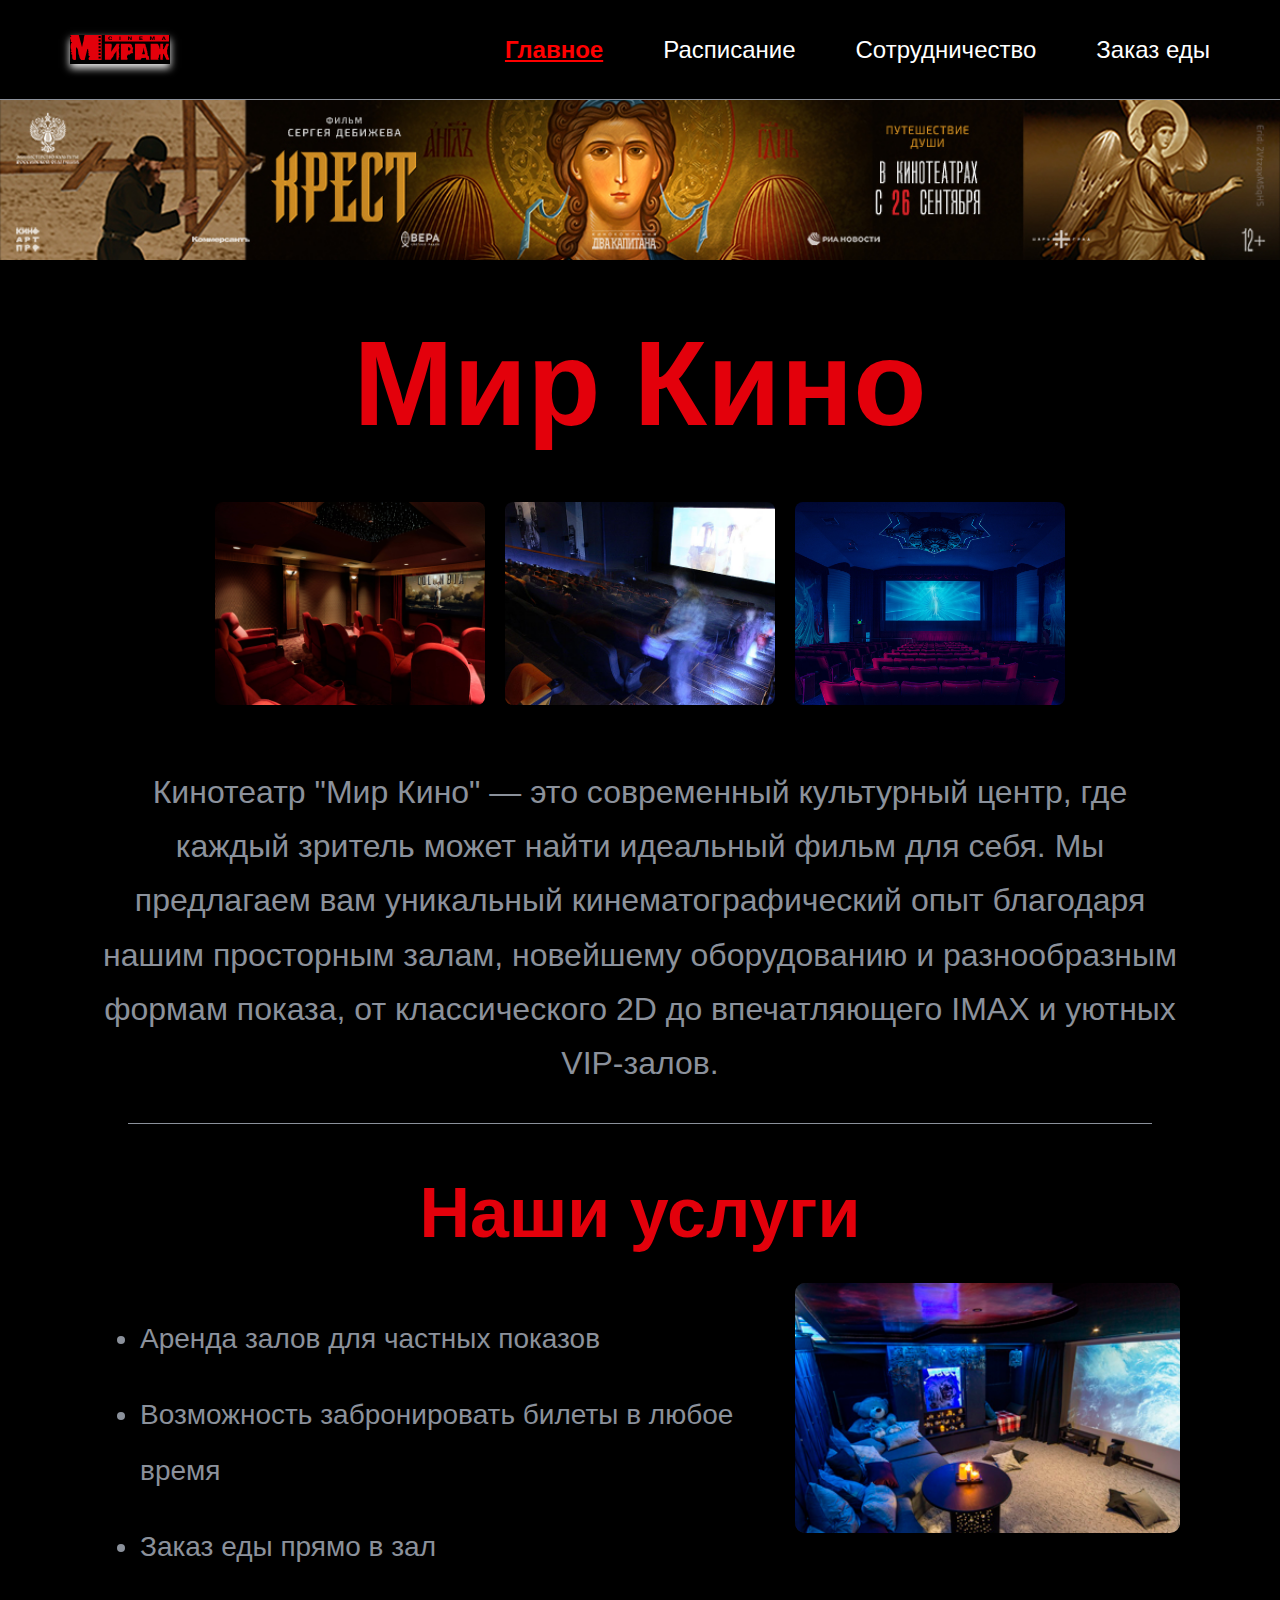
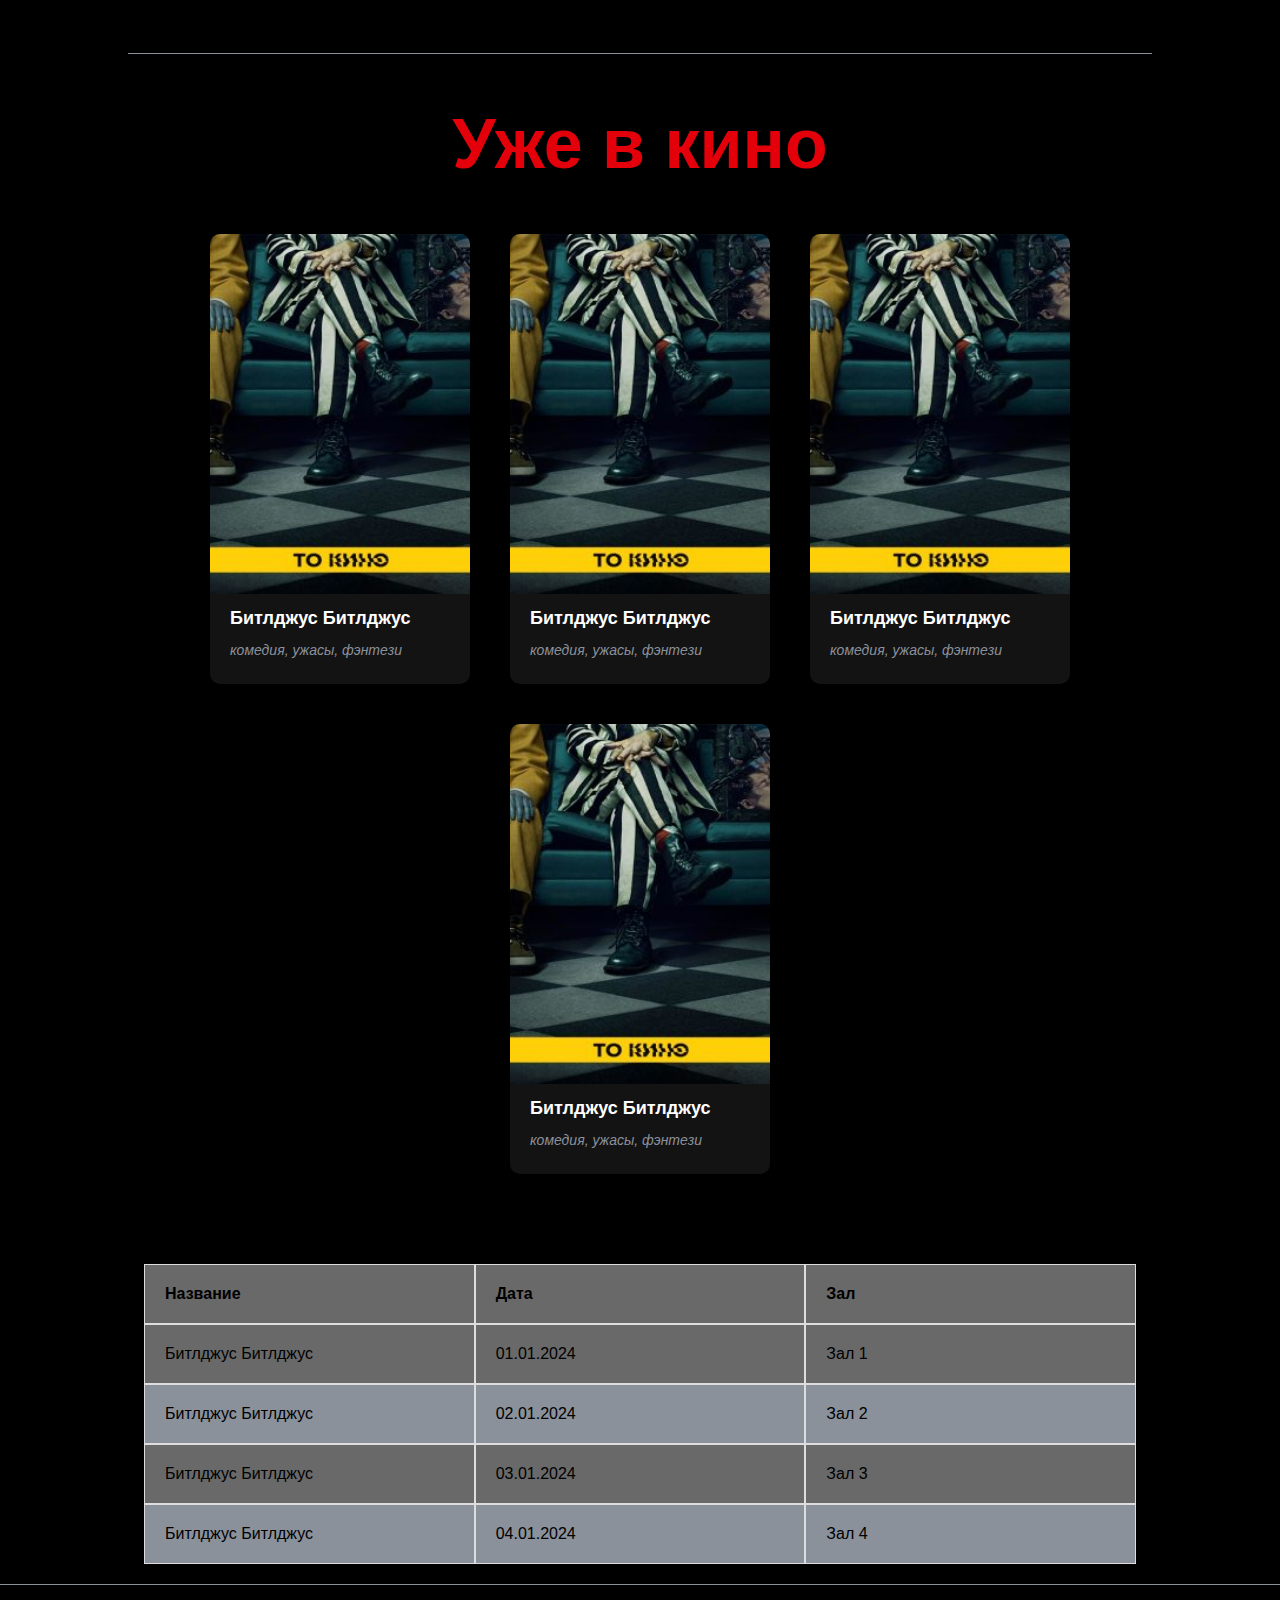
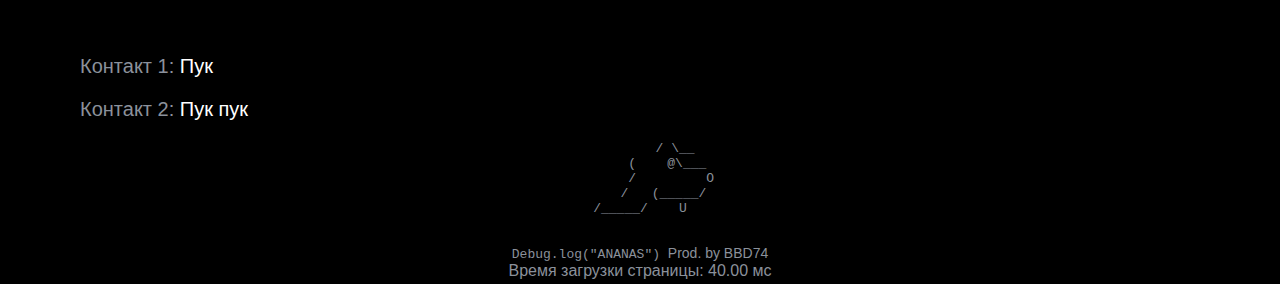
<file: index.html>
<!doctype html>
<html lang="ru">
    <head>
        <meta charset="UTF-8">
        <meta name="viewport"
              content="width=device-width, user-scalable=no, initial-scale=1.0, maximum-scale=1.0, minimum-scale=1.0">
        <meta http-equiv="X-UA-Compatible" content="ie=edge">
        <meta name="description" content="Кинотеатр с удобным бронированием билетов, расписанием сеансов, заказом еды и эксклюзивными предложениями.">
        <meta name="keywords" content="кинотеатр, бронирование билетов, расписание кино, заказ еды, эксклюзивные предложения, фильмы">
        <title>Cinema</title>
        <link href="css/Color.css" rel="stylesheet"/>
        <link href="css/style.css" rel="stylesheet"/>
        <script src="Scripts/common.js"></script>
        <script src="Scripts/HighLight.js" defer></script>
    </head>
    <body>
        <header class="header">
            <div class="logo">
                <img src="images/logo.svg"/>
            </div>
            <nav class="menu">
                <ul>
                    <li><a href="index.html">Главное</a></li>
                    <li><a href="pages/Shedule.html">Расписание</a></li>
                    <li><a href="pages/Colaboration.html">Сотрудничество</a></li>
                    <li><a href="pages/Food.html">Заказ еды</a></li>
                </ul>
            </nav>
            <script>

            </script>
        </header>
        <main class="main">
            <section class="banner">
                <img src="images/banner2.jpg" alt="banner"/>
            </section>
            <section class="about-theater">
                <div class="container">
                    <div class="theater-header">
                        <h1 class="theater-name">Мир Кино</h1>
                        <div class="theater-header-images">
                            <img src="images/room.jpg"/>
                            <img src="images/room2.jpg"/>
                            <img src="images/room3.jpg"/>
                        </div>
                        <p class="description">
                            Кинотеатр "Мир Кино" — это современный культурный центр, где каждый зритель может найти идеальный
                            фильм для себя. Мы предлагаем вам уникальный кинематографический опыт благодаря нашим просторным
                            залам, новейшему оборудованию и разнообразным формам показа, от классического 2D до впечатляющего
                            IMAX и уютных VIP-залов.
                        </p>
                    </div>
                </div>
            </section>
            <hr/>
            <section class="theater-services">
                <h2>Наши услуги</h2>
                <div class="services-block">
                    <ul>
                        <li>Аренда залов для частных показов</li>
                        <li>Возможность забронировать билеты в любое время</li>
                        <li>Заказ еды прямо в зал</li>
                    </ul>
                    <aside class="aside">
                        <img src="images/room5.png"/>
                    </aside>
                </div>
            </section>
            <hr />
            <section class="new-films">
                <h3>Уже в кино</h3>
                <div class="movies">
                    <article class="movie-card">
                        <img src="images/movie1.jpg" alt="movie"/>
                        <div class="texts">
                            <strong>Битлджус Битлджус</strong>
                            <em>комедия, ужасы, фэнтези</em>
                        </div>
                    </article>
                    <article class="movie-card">
                        <img src="images/movie1.jpg" alt="movie"/>
                        <div class="texts">
                            <strong>Битлджус Битлджус</strong>
                            <em>комедия, ужасы, фэнтези</em>
                        </div>
                    </article>
                    <article class="movie-card">
                        <img src="images/movie1.jpg" alt="movie"/>
                        <div class="texts">
                            <strong>Битлджус Битлджус</strong>
                            <em>комедия, ужасы, фэнтези</em>
                        </div>
                    </article>
                    <article class="movie-card">
                        <img src="images/movie1.jpg" alt="movie"/>
                        <div class="texts">
                            <strong>Битлджус Битлджус</strong>
                            <em>комедия, ужасы, фэнтези</em>
                        </div>
                    </article>
                </div>
            </section>

            <section class="table-container">
                <table class="responsive-table">
                    <thead>
                    <tr>
                        <th>Название</th>
                        <th>Дата</th>
                        <th>Зал</th>
                    </tr>
                    </thead>
                    <tbody>
                    <tr>
                        <td>Битлджус Битлджус</td>
                        <td>01.01.2024</td>
                        <td>Зал 1</td>
                    </tr>
                    <tr>
                        <td>Битлджус Битлджус</td>
                        <td>02.01.2024</td>
                        <td>Зал 2</td>
                    </tr>
                    <tr>
                        <td>Битлджус Битлджус</td>
                        <td>03.01.2024</td>
                        <td>Зал 3</td>
                    </tr>
                    <tr>
                        <td>Битлджус Битлджус</td>
                        <td>04.01.2024</td>
                        <td>Зал 4</td>
                    </tr>
                    </tbody>
                </table>
            </section>
        </main>
        <footer class="footer">
            <div class="contacts">
                <p>Контакт 1: <a href="#">Пук</a></p>
                <p>Контакт 2: <a href="#">Пук пук</a></p>
            </div>
            <pre class="ascii-art">
         / \__
       (    @\___
        /         O
      /   (_____/
/_____/    U
    </pre>
            <code>
                Debug.log("ANANAS")
            </code>
            <span>
                Prod. by BBD74
            </span>

        </footer>
    </body>
</html>
</file>
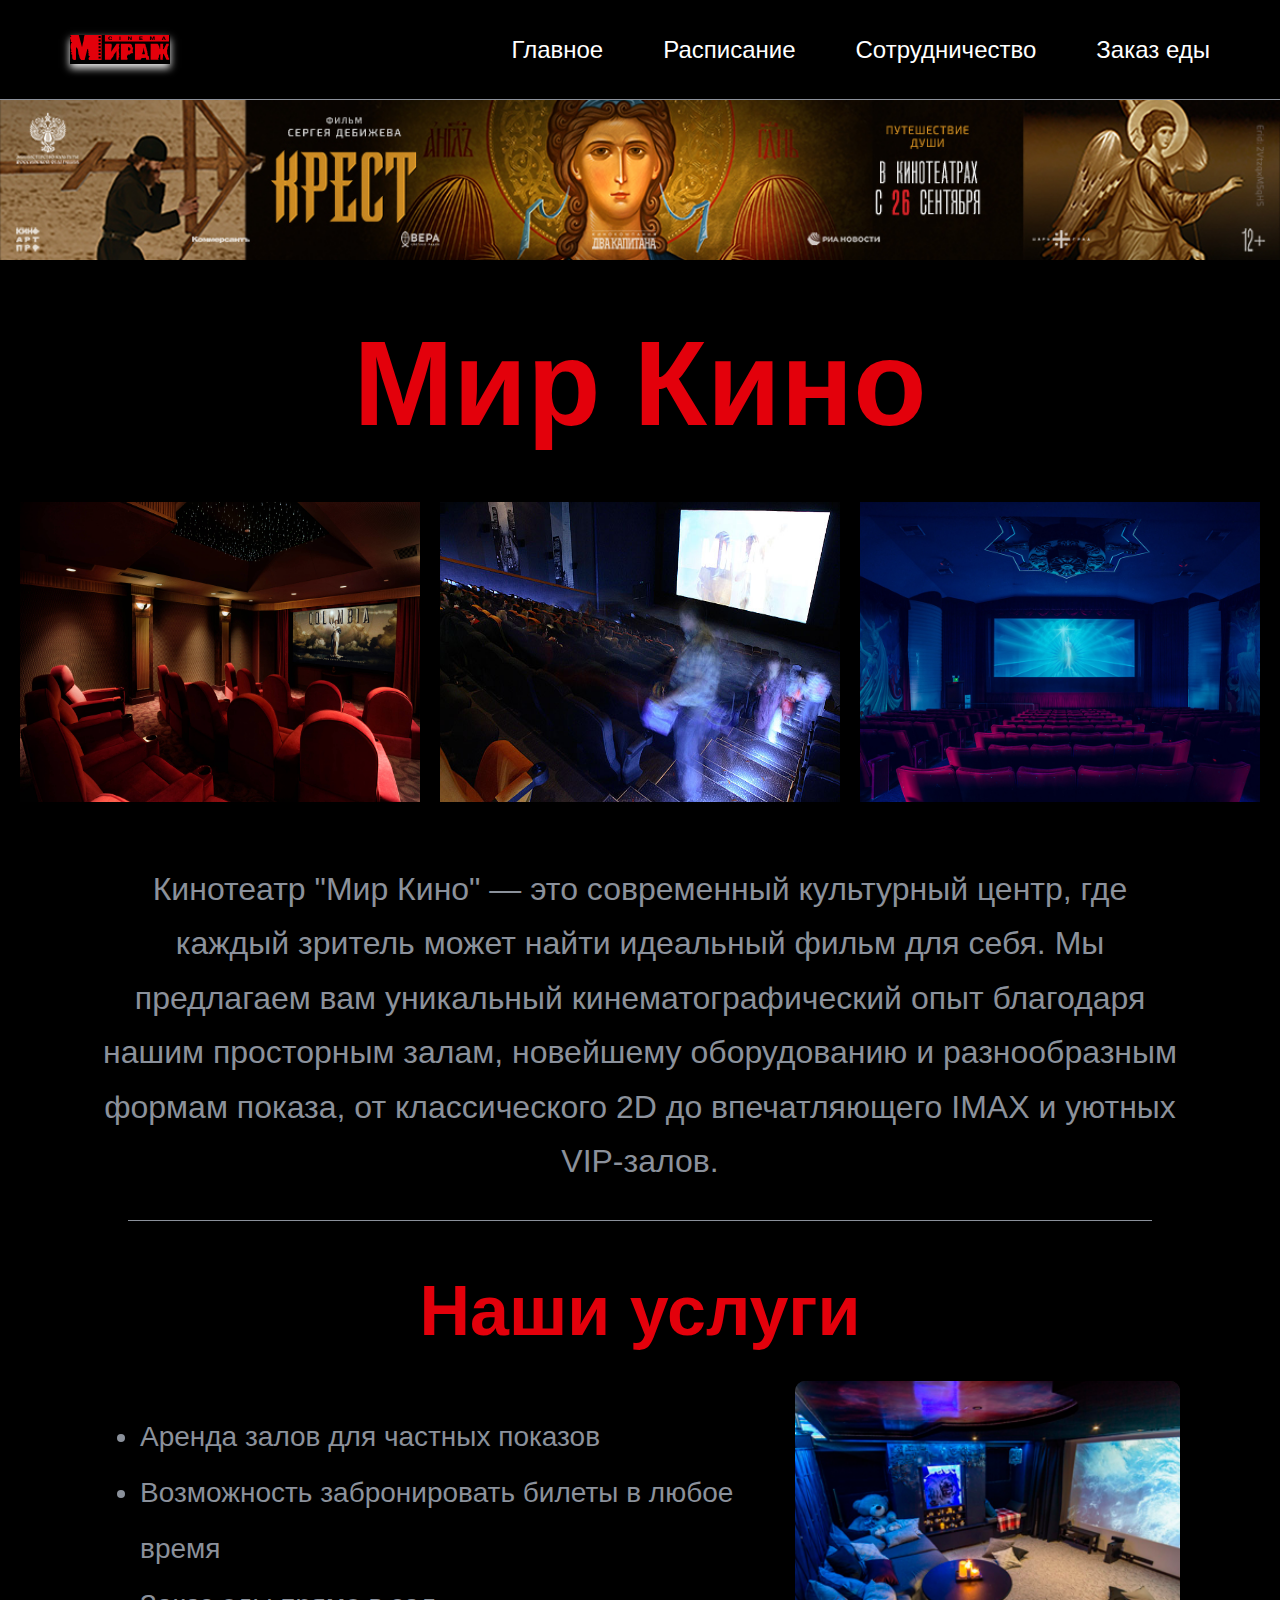
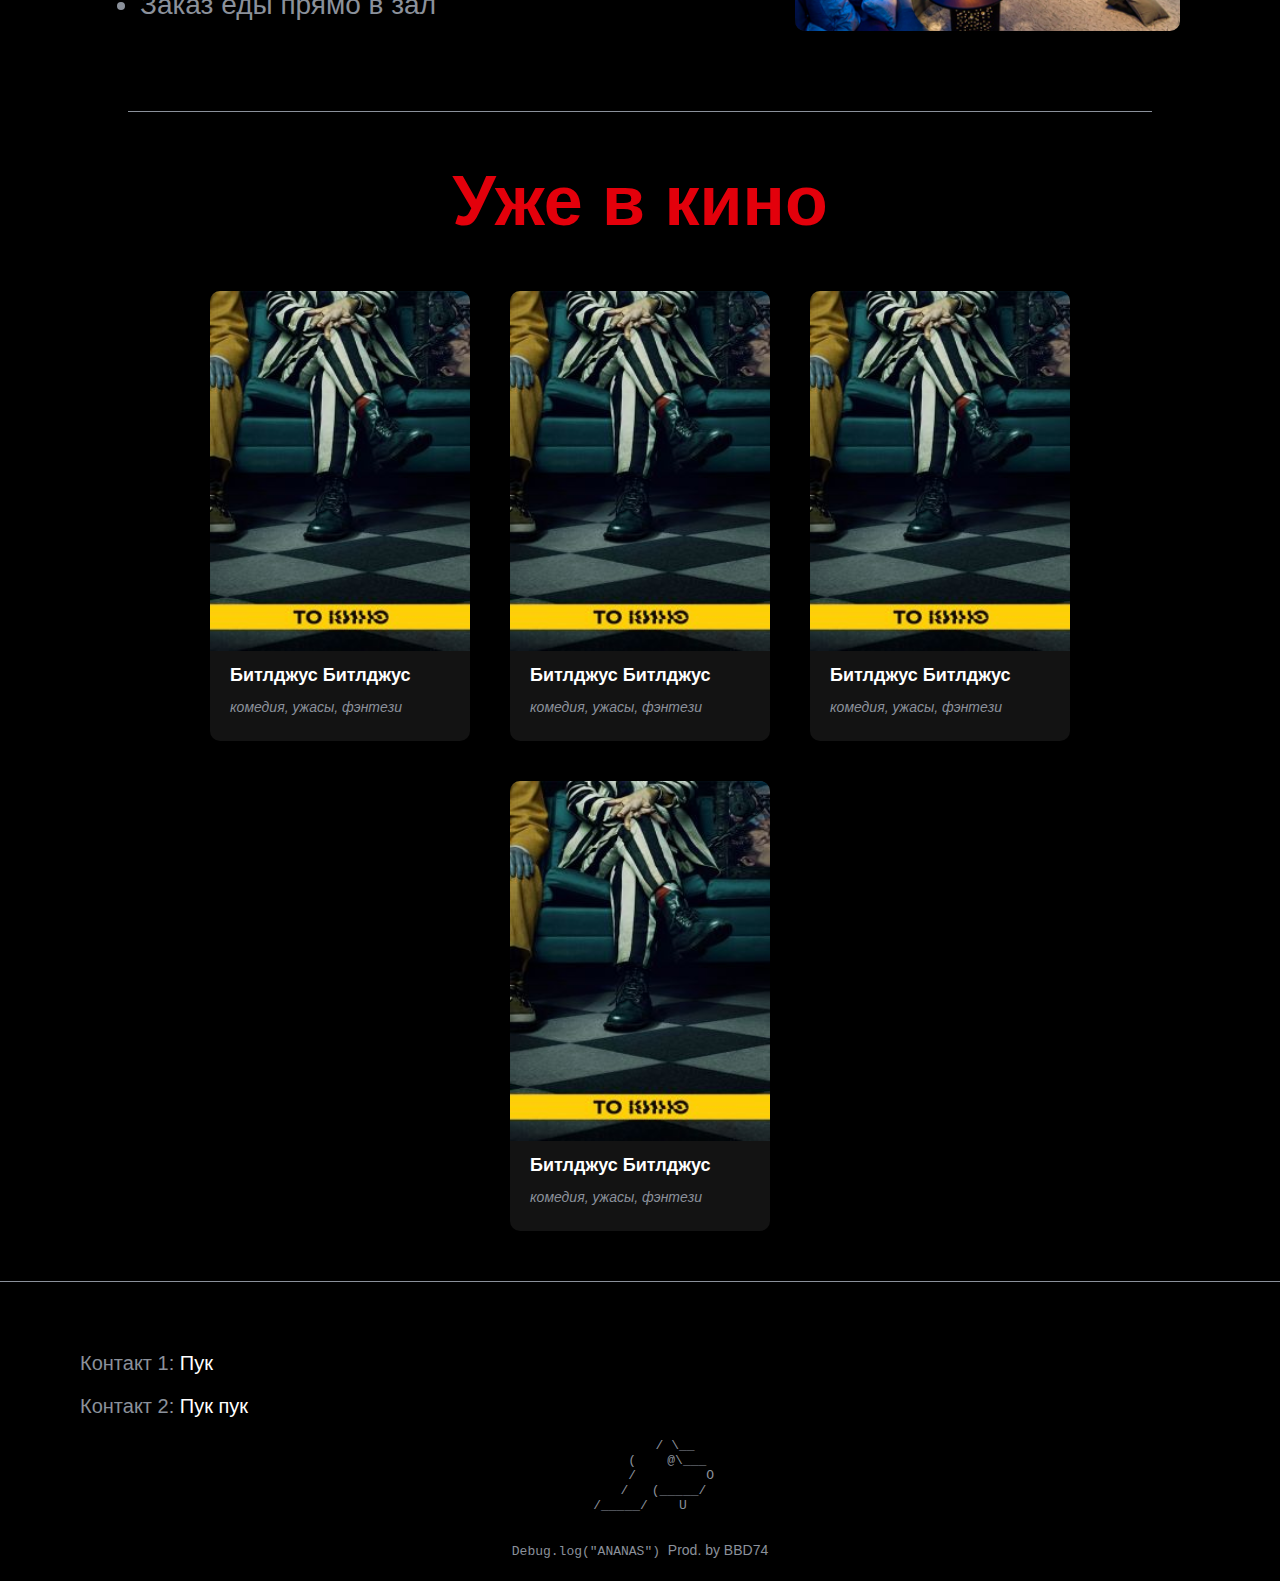
<file: Lab/index.html>
<!doctype html>
<html lang="ru">
    <head>
        <meta charset="UTF-8">
        <meta name="viewport"
              content="width=device-width, user-scalable=no, initial-scale=1.0, maximum-scale=1.0, minimum-scale=1.0">
        <meta http-equiv="X-UA-Compatible" content="ie=edge">
        <meta name="description" content="Кинотеатр с удобным бронированием билетов, расписанием сеансов, заказом еды и эксклюзивными предложениями.">
        <meta name="keywords" content="кинотеатр, бронирование билетов, расписание кино, заказ еды, эксклюзивные предложения, фильмы">
        <title>Cinema</title>
        <link href="css/Color.css" rel="stylesheet"/>
        <link href="css/style.css" rel="stylesheet"/>
    </head>
    <body>
        <header class="header">
            <div class="logo">
                <img src="images/logo.svg"/>
            </div>
            <nav class="menu">
                <ul>
                    <li><a href="index.html">Главное</a></li>
                    <li><a href="pages/Shedule.html">Расписание</a></li>
                    <li><a href="pages/Colaboration.html">Сотрудничество</a></li>
                    <li><a href="pages/Food.html">Заказ еды</a></li>
                </ul>
            </nav>

        </header>
        <main class="main">
            <section class="banner">
                <img src="images/banner2.jpg" alt="banner"/>
            </section>
            <section class="about-theater">
                <div class="container">
                    <div class="theater-header">
                        <h1 class="theater-name">Мир Кино</h1>
                        <div class="theater-header-images">
                            <img src="images/room.jpg"/>
                            <img src="images/room2.jpg"/>
                            <img src="images/room3.jpg"/>
                        </div>
                        <p class="description">
                            Кинотеатр "Мир Кино" — это современный культурный центр, где каждый зритель может найти идеальный
                            фильм для себя. Мы предлагаем вам уникальный кинематографический опыт благодаря нашим просторным
                            залам, новейшему оборудованию и разнообразным формам показа, от классического 2D до впечатляющего
                            IMAX и уютных VIP-залов.
                        </p>
                    </div>
                </div>
            </section>
            <hr/>
            <section class="theater-services">
                <h2>Наши услуги</h2>
                <div class="services-block">
                    <ul>
                        <li>Аренда залов для частных показов</li>
                        <li>Возможность забронировать билеты в любое время</li>
                        <li>Заказ еды прямо в зал</li>
                    </ul>
                    <aside class="aside">
                        <img src="images/room5.png"/>
                    </aside>
                </div>
            </section>
            <hr />
            <section class="new-films">
                <h3>Уже в кино</h3>
                <div class="movies">
                    <article class="movie-card">
                        <img src="images/movie1.jpg" alt="movie"/>
                        <div class="texts">
                            <strong>Битлджус Битлджус</strong>
                            <em>комедия, ужасы, фэнтези</em>
                        </div>
                    </article>
                    <article class="movie-card">
                        <img src="images/movie1.jpg" alt="movie"/>
                        <div class="texts">
                            <strong>Битлджус Битлджус</strong>
                            <em>комедия, ужасы, фэнтези</em>
                        </div>
                    </article>
                    <article class="movie-card">
                        <img src="images/movie1.jpg" alt="movie"/>
                        <div class="texts">
                            <strong>Битлджус Битлджус</strong>
                            <em>комедия, ужасы, фэнтези</em>
                        </div>
                    </article>
                    <article class="movie-card">
                        <img src="images/movie1.jpg" alt="movie"/>
                        <div class="texts">
                            <strong>Битлджус Битлджус</strong>
                            <em>комедия, ужасы, фэнтези</em>
                        </div>
                    </article>
                </div>
            </section>
        </main>
        <footer class="footer">
            <div class="contacts">
                <p>Контакт 1: <a href="#">Пук</a></p>
                <p>Контакт 2: <a href="#">Пук пук</a></p>
            </div>
            <pre class="ascii-art">
         / \__
       (    @\___
        /         O
      /   (_____/
/_____/    U
    </pre>
            <code>
                Debug.log("ANANAS")
            </code>
            <span>
                Prod. by BBD74
            </span>

        </footer>
    </body>
</html>
</file>
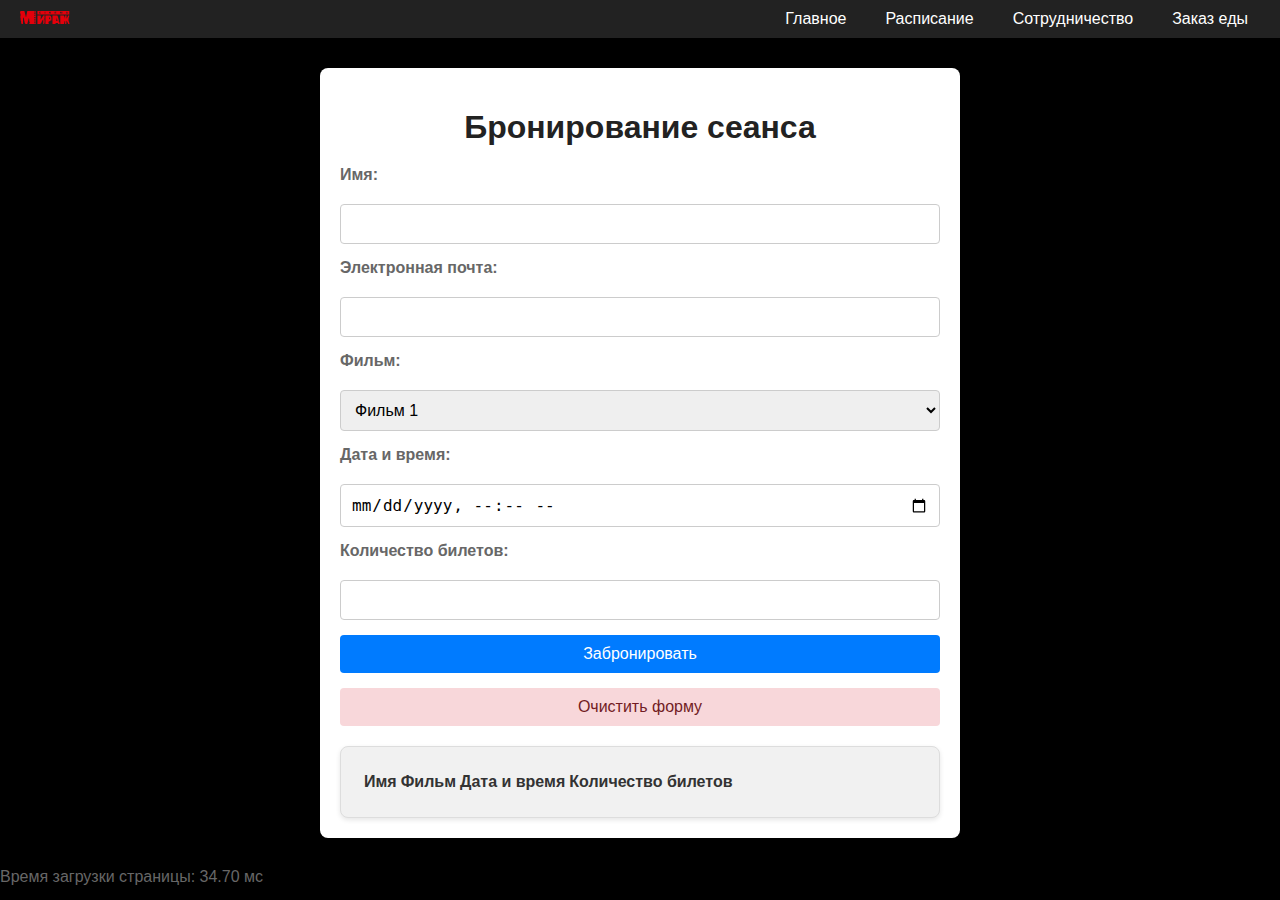
<file: pages/Shedule.html>
<!doctype html>
<html lang="ru">
<head>
    <meta charset="UTF-8">
    <meta name="viewport"
          content="width=device-width, user-scalable=no, initial-scale=1.0, maximum-scale=1.0, minimum-scale=1.0">
    <meta http-equiv="X-UA-Compatible" content="ie=edge">
    <meta name="description" content="Кинотеатр с удобным бронированием билетов, расписанием сеансов, заказом еды и эксклюзивными предложениями.">
    <meta name="keywords" content="кинотеатр, бронирование билетов, расписание кино, заказ еды, эксклюзивные предложения, фильмы">
    <title>Cinema</title>
    <link href="../css/Color.css" rel="stylesheet"/>
    <link href="../css/Schedule.css" rel="stylesheet"/>
    <script src="../Scripts/common.js"></script>
    <script src="../Scripts/HighLight.js" defer></script>
</head>
<body>
<header class="header">
    <div class="logo">
        <img src="../images/logo.svg"/>
    </div>
    <nav class="menu">
        <ul>
            <li><a href="../index.html">Главное</a></li>
            <li><a href="Shedule.html">Расписание</a></li>
            <li><a href="Colaboration.html">Сотрудничество</a></li>
            <li><a href="Food.html">Заказ еды</a></li>
        </ul>
    </nav>
</header>
<main>
    <h1>Бронирование сеанса</h1>
    <form id="booking-form">
        <label for="name">Имя:</label>
        <input type="text" id="name" name="name" required>

        <label for="email">Электронная почта:</label>
        <input type="email" id="email" name="email" required>

        <label for="movie">Фильм:</label>
        <select id="movie" name="movie" required></select>

        <label for="datetime">Дата и время:</label>
        <input type="datetime-local" id="datetime" name="datetime" required>

        <label for="tickets">Количество билетов:</label>
        <input type="number" id="tickets" name="tickets" min="1" required>

        <button type="submit">Забронировать</button>
        <button type="reset">Очистить форму</button>
    </form>
    <div id="confirmation" class="confirmation">
        <table id="confirmation-table" class="confirmation-table">

        </table>
    </div>
</main>
<script src="../Scripts/schedueSaver.js"></script>
<footer>

</footer>
</body>
</html>
</file>
<file: css/Color.css>
:root {
    --white: white;
    --main: #000000;
    --grey: #8B919B;
    --detail: #e3000b;

    --title: 24px;
    --description: 16px;
    --subtitle: 10px;
}
</file>
<file: css/style.css>
body {
    margin: 0;
    padding: 0;
    font-family: 'Arial', sans-serif;
}
a {
    color: var(--white);
    text-decoration: none;
}
hr {
    width: 80%;
    border: none;
    background: var(--grey);
    height: 0.5px;
    margin: 0 auto;
}
.header {
    height: 100px;
    width: 100%;
    background: var(--main);
    display: flex;
    align-items: center;
    justify-content: space-between;
    padding: 0 70px;
    box-sizing: border-box;
    border-bottom: 1px solid var(--grey)
}
.logo img {
    box-shadow: 0px 4px 8px rgba(0, 0, 0, 0.1);
    width: 100px;
}
.menu ul {
    display: flex;
    gap: 60px;
    color: var(--white);
    justify-content: space-around;
    list-style-type: none;
    font-size: 24px;
}
nav ul li:hover {
    background-color: var(--detail);
    cursor: pointer;
}
.menu a.active {
    font-weight: bold;
    color: red;
    text-decoration: underline;
}



@media (max-width: 768px) {
    .header {
        height: 200px;
    }
    .menu ul {
        flex-direction: column;
        align-items: center;
        gap: 10px;
    }

    .menu a {
        width: auto;
        text-align: center;
    }
}

.main {
    background: var(--main);
    width: 100%;
    height: auto;
    overflow: hidden;
}
.banner img {
    width: 100%;
}
@media (max-width: 768px) {
    .aside{
        display: none;
    }
    .banner {
        display: none;
    }
}
.about-theater {
    padding: 0 100px;
    box-sizing: border-box;
    color: var(--white);
}
.about-theater .container {
    text-align: center;
}

.theater-name {
    text-align: center;
    font-size: 120px;
    color: var(--detail);
    margin: 50px 0;
}

.theater-header p {
    font-size: 32px;
    line-height: 1.7;
    color: var(--grey)
}

.theater-header-images {
    display: flex;
    max-width: 100%;
    justify-content: center;
    gap: 20px;
    margin-bottom: 60px;
}
.theater-header-images img {
    max-width: 25%;
    height: auto;
    flex: 1;
    object-fit: cover;
    border-radius: 8px;

}
.new-films {
    padding: 0 50px;
    box-sizing: border-box;
    color: var(--white);
    margin: 50px;
}
.new-films h3 {
    font-size: 70px;
    margin: 50px 0;
    text-align: center;
    color: var(--detail)
}
.movies {
    display: flex;
    flex-wrap: wrap;
    justify-content: center;
    gap: 40px;
}
.movie-card {
    height: 450px;
    width: 260px;
    background: rgba(128, 128, 128, 0.15);
    border-radius: 10px;
    overflow: hidden;
    color: var(--white);
}
.movie-card img {
    width: 100%;
    max-height: 360px;
}
.movie-card .texts {
    margin: 10px 20px;
    display: flex;
    flex-direction: column;
    gap: 13px;
}
.movie-card .texts strong {
    font-size: 18px;
    display: block;
}
.movie-card .texts em {
    font-size: 14px;
    color: var(--grey);
}

.theater-services {
    padding: 0 100px;
    box-sizing: border-box;
    color: var(--white);
    margin: 50px 0
}
.theater-services  h2 {
    color: var(--detail);
    font-size: 70px;
    text-align: center;
    margin: 30px 0;
}
.theater-services ul {
    font-size: 28px;
    line-height: 2;
    color: var(--grey);
}
.services-block {
    display: flex;
    justify-content: space-between;
}
.services-block ul {
    display: flex;
    flex-direction: column;
    gap: 20px;
}
.aside {
    height: 250px;
    width: 400px;
    background: rgba(128, 128, 128, 0.2);
    border-radius: 10px;
    overflow: hidden;
}
.aside img {
    width: 100%;
    object-fit: cover;
}
.footer {
    border-top: 1px solid var(--grey);
    background: var(--main);
    width: 100%;
    height: 300px;
    padding: 50px 80px;
    box-sizing: border-box;
    color: var(--grey);
    text-align: center;
}
.footer .contacts {
    text-align: start;
    font-size: 20px;
    display: block;
}
.footer span {
    text-align: center;
    font-size: 14px;
}
.logo{
    box-shadow: 0px 4px 8px white;
}

.table-container {
    width: 100%;
    padding: 20px;
    box-sizing: border-box;

}

.responsive-table {
    width: 80%;
    border-collapse: collapse;
    margin: 20px auto 0;
}


.responsive-table th,
.responsive-table td {
    text-align: left;
    width: 100%;
    padding: 20px;
    box-sizing: border-box;
    border: 1px solid #ddd;
}

.responsive-table tr:nth-child(even) {
    background-color: var(--grey);
    display: grid;
    grid-template-columns: repeat(3, 1fr);
}

.responsive-table tr:nth-child(odd) {
    display: grid;
    grid-template-columns: repeat(3, 1fr);
    background-color: dimgray;
}
</file>
<file: Lab/css/Color.css>
:root {
    --white: white;
    --main: #000000;
    --grey: #8B919B;
    --detail: #e3000b;

    --title: 24px;
    --description: 16px;
    --subtitle: 10px;
}
</file>
<file: Lab/css/style.css>
body {
    margin: 0;
    padding: 0;
    font-family: 'Arial', sans-serif;
}
a {
    color: var(--white);
    text-decoration: none;
}
hr {
    width: 80%;
    border: none;
    background: var(--grey);
    height: 0.5px;
    margin: 0 auto;
}
.header {
    height: 100px;
    width: 100%;
    background: var(--main);
    display: flex;
    align-items: center;
    justify-content: space-between;
    padding: 0 70px;
    box-sizing: border-box;
    border-bottom: 1px solid var(--grey)
}
.logo img {
    box-shadow: 0px 4px 8px rgba(0, 0, 0, 0.1);
    width: 100px;
}
.menu ul {
    display: flex;
    gap: 60px;
    color: var(--white);
    list-style-type: none;
    font-size: 24px;
}
.main {
    background: var(--main);
    width: 100%;
    height: auto;
    overflow: hidden;
}
.banner img {
    width: 100%;
}
.about-theater {
    padding: 0 100px;
    box-sizing: border-box;
    color: var(--white);
}
.about-theater .container {
    text-align: center;
}

.theater-name {
    text-align: center;
    font-size: 120px;
    color: var(--detail);
    margin: 50px 0;
}
.theater-header p {
    font-size: 32px;
    line-height: 1.7;
    color: var(--grey)
}

.theater-header-images {
    display: flex;
    max-width: 100%;
    justify-content: center;
    gap: 20px;
    margin-bottom: 60px;
}
.theater-header-images img {
    width: 400px;
}
.new-films {
    padding: 0 50px;
    box-sizing: border-box;
    color: var(--white);
    margin: 50px;
}
.new-films h3 {
    font-size: 70px;
    margin: 50px 0;
    text-align: center;
    color: var(--detail)
}
.movies {
    display: flex;
    flex-wrap: wrap;
    justify-content: center;
    gap: 40px;
}
.movie-card {
    height: 450px;
    width: 260px;
    background: rgba(128, 128, 128, 0.15);
    border-radius: 10px;
    overflow: hidden;
    color: var(--white);
}
.movie-card img {
    width: 100%;
    max-height: 360px;
}
.movie-card .texts {
    margin: 10px 20px;
    display: flex;
    flex-direction: column;
    gap: 13px;
}
.movie-card .texts strong {
    font-size: 18px;
    display: block;
}
.movie-card .texts em {
    font-size: 14px;
    color: var(--grey);
}

.theater-services {
    padding: 0 100px;
    box-sizing: border-box;
    color: var(--white);
    margin: 50px 0
}
.theater-services  h2 {
    color: var(--detail);
    font-size: 70px;
    text-align: center;
    margin: 30px 0;
}
.theater-services ul {
    font-size: 28px;
    line-height: 2;
    color: var(--grey);
}
.services-block {
    display: flex;
    justify-content: space-between;
}
.aside {
    height: 250px;
    width: 400px;
    background: rgba(128, 128, 128, 0.2);
    border-radius: 10px;
    overflow: hidden;
}
.aside img {
    width: 100%;
}
.footer {
    border-top: 1px solid var(--grey);
    background: var(--main);
    width: 100%;
    height: 300px;
    padding: 50px 80px;
    box-sizing: border-box;
    color: var(--grey);
    text-align: center;
}
.footer .contacts {
    text-align: start;
    font-size: 20px;
    display: block;
}
.footer span {
    text-align: center;
    font-size: 14px;
}
.logo{
    box-shadow: 0px 4px 8px white;
}
</file>
<file: css/Schedule.css>
body {
    margin: 0;
    font-family: Arial, sans-serif;
    background-color: #000000;
    color: #676767;
}

header {
    background-color: #222;
    color: #fff;
    padding: 10px 20px;
    display: flex;
    align-items: center;
    justify-content: space-between;
    box-shadow: 0 2px 5px rgba(0, 0, 0, 0.2);
}

header .logo img {
    width: 50px;
    height: auto;
}

nav.menu ul {
    list-style: none;
    margin: 0;
    padding: 0;
    display: flex;
    gap: 15px;
}

nav.menu a {
    color: #fff;
    text-decoration: none;
    font-size: 16px;
    padding: 8px 12px;
    transition: background-color 0.3s ease;
}

nav.menu a:hover {
    background-color: #444;
    border-radius: 4px;
}

main {
    max-width: 600px;
    margin: 30px auto;
    padding: 20px;
    background-color: #fff;
    border-radius: 8px;
    box-shadow: 0 2px 10px rgba(0, 0, 0, 0.1);
}

h1 {
    text-align: center;
    color: #222;
    margin-bottom: 20px;
}

form {
    display: flex;
    flex-direction: column;
    gap: 15px;
}

label {
    font-weight: bold;
    margin-bottom: 5px;
}

input, select, button {
    padding: 10px;
    font-size: 16px;
    border: 1px solid #ccc;
    border-radius: 4px;
    outline: none;
}

input:focus, select:focus {
    border-color: #007BFF;
    box-shadow: 0 0 5px rgba(0, 123, 255, 0.5);
}

button[type="submit"] {
    background-color: #007BFF;
    color: #fff;
    cursor: pointer;
    border: none;
    transition: background-color 0.3s ease;
}

button[type="submit"]:hover {
    background-color: #0056b3;
}

button[type="reset"] {
    background-color: #f8d7da;
    color: #721c24;
    cursor: pointer;
    border: none;
    transition: background-color 0.3s ease;
}

button[type="reset"]:hover {
    background-color: #f5c6cb;
}


@media (max-width: 768px) {
    header {
        flex-direction: column;
        text-align: center;
    }

    nav.menu ul {
        flex-direction: column;
    }

    main {
        width: 90%;
    }
}

#confirmation {
    margin-top: 20px;
    padding: 20px;
    background-color: #f1f1f1;
    border: 1px solid #ddd;
    border-radius: 8px;
    box-shadow: 0 2px 5px rgba(0, 0, 0, 0.1);
    font-size: 16px;
    line-height: 1.5;
    color: #333;
}

#confirmation p {
    margin: 10px 0;
    padding: 10px;
    background-color: #ffffff;
    border: 1px solid #e5e5e5;
    border-radius: 4px;
    box-shadow: inset 0 1px 3px rgba(0, 0, 0, 0.1);
    font-weight: 500;
}
</file>
